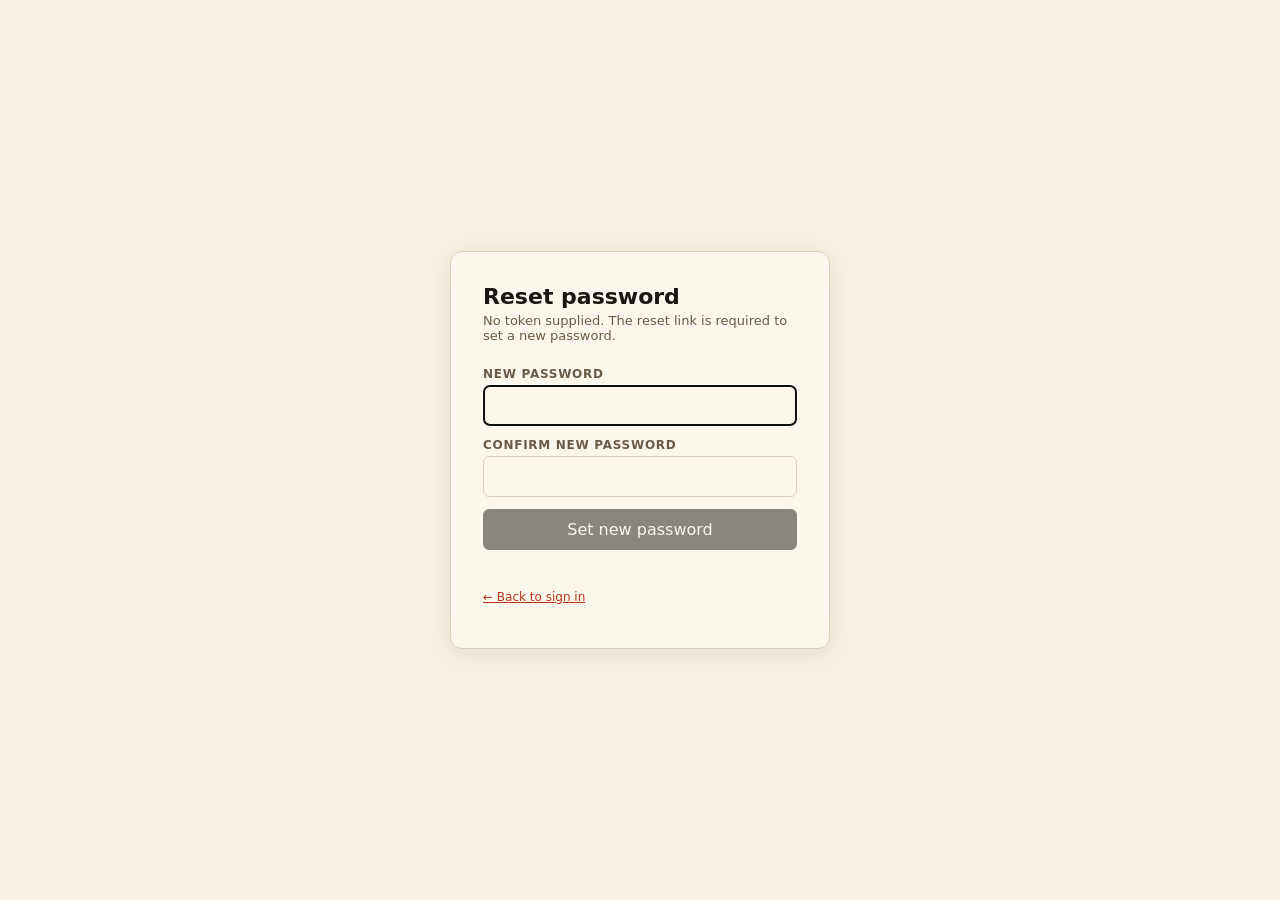
<file: cms/reset.html>
<!DOCTYPE html>
<html lang="en">
<head>
<meta charset="UTF-8" />
<meta name="viewport" content="width=device-width, initial-scale=1.0" />
<title>Reset password — Mino Bimaadiziwin CMS</title>
<base href="/cms/" />
<link rel="stylesheet" href="/cms/cms.css" />
</head>
<body>
<div class="login-wrap">
  <form class="login-card" id="resetForm">
    <h1>Reset password</h1>
    <p class="sub" id="info">Enter your new password.</p>
    <div class="form-row">
      <label>New password</label>
      <input type="password" id="pw" minlength="6" required autofocus />
    </div>
    <div class="form-row">
      <label>Confirm new password</label>
      <input type="password" id="pw2" minlength="6" required />
    </div>
    <button class="btn" id="submit" type="submit" style="width:100%;justify-content:center;">Set new password</button>
    <div class="err" id="err"></div>
    <p class="small muted" style="margin-top:16px;">
      <a href="/cms/">← Back to sign in</a>
    </p>
  </form>
</div>

<script>
const params = new URLSearchParams(location.search);
const token = params.get('token');
const info = document.getElementById('info');
const err = document.getElementById('err');
const submit = document.getElementById('submit');

if (!token) {
  info.textContent = 'No token supplied. The reset link is required to set a new password.';
  submit.disabled = true;
}

document.getElementById('resetForm').addEventListener('submit', async (e) => {
  e.preventDefault();
  err.textContent = '';
  const pw = document.getElementById('pw').value;
  const pw2 = document.getElementById('pw2').value;
  if (pw !== pw2) { err.textContent = 'Passwords do not match.'; return; }
  if (pw.length < 6) { err.textContent = 'Password must be at least 6 characters.'; return; }
  submit.disabled = true;
  submit.textContent = 'Saving…';
  try {
    const r = await fetch('/api/auth/reset', {
      method: 'POST',
      headers: { 'Content-Type': 'application/json' },
      body: JSON.stringify({ token, password: pw }),
    });
    const data = await r.json().catch(() => ({}));
    if (!r.ok) throw new Error(data.detail || r.statusText);
    info.textContent = 'Password updated. Redirecting to sign-in…';
    submit.style.display = 'none';
    setTimeout(() => { location.href = '/cms/'; }, 1400);
  } catch (e) {
    err.textContent = e.message || 'Reset failed.';
    submit.disabled = false;
    submit.textContent = 'Set new password';
  }
});
</script>
</body>
</html>
</file>
<file: cms/cms.css>
:root {
  --bg: #f6f0e0;
  --paper: #fbf7ec;
  --ink: #1a1612;
  --muted: #6b5b46;
  --border: #d9cfba;
  --accent: #b8351e;
  --accent-2: #d4a017;
  --good: #6b8d6b;
  --warn: #d4a017;
  --danger: #b8351e;
  --shadow: 0 4px 24px rgba(0, 0, 0, 0.08);
  --radius: 8px;
  --font-sans: 'Inter', system-ui, sans-serif;
  --font-mono: 'JetBrains Mono', ui-monospace, monospace;
}

* { box-sizing: border-box; }
html, body { margin: 0; padding: 0; background: var(--bg); color: var(--ink); font-family: var(--font-sans); }
a { color: var(--accent); }

/* Layout */
.cms-shell {
  display: grid; grid-template-columns: 260px 1fr; min-height: 100vh;
  transition: grid-template-columns 220ms ease;
}
.cms-shell.collapsed { grid-template-columns: 64px 1fr; }
.cms-sidebar {
  background: var(--paper);
  border-right: 1px solid var(--border);
  padding: 16px 12px 16px 12px;
  display: flex; flex-direction: column;
  gap: 2px;
  position: sticky; top: 0; height: 100vh; overflow: auto;
  transition: padding 220ms ease;
}
.cms-shell.collapsed .cms-sidebar { padding: 16px 8px; }
.sidebar-top { display: flex; align-items: flex-start; justify-content: space-between; margin-bottom: 16px; gap: 8px; }
.cms-sidebar .brand {
  font-weight: 700; font-size: 15px;
  letter-spacing: -0.01em; line-height: 1.2;
  display: flex; flex-direction: column;
}
.cms-sidebar .brand .brand-title { font-size: 14px; }
.cms-shell.collapsed .cms-sidebar .brand .brand-title { text-align: center; font-size: 18px; }
.cms-sidebar .brand small {
  display: block; color: var(--muted); font-weight: 500;
  font-size: 10px; text-transform: uppercase; letter-spacing: 0.1em;
  margin-bottom: 4px;
}
.collapse-btn {
  background: transparent; border: 1px solid var(--border); color: var(--muted);
  width: 28px; height: 28px; border-radius: 6px; cursor: pointer; padding: 0;
  font-size: 16px; line-height: 1; flex-shrink: 0;
}
.collapse-btn:hover { background: var(--ink); color: var(--paper); border-color: var(--ink); }

.nav-group { margin-bottom: 4px; }
.nav-group .group-head {
  width: 100%; display: flex; align-items: center; justify-content: space-between;
  background: transparent; border: none; color: var(--muted);
  padding: 8px 10px 4px; font: inherit; font-size: 10px;
  text-transform: uppercase; letter-spacing: 0.1em; font-weight: 600;
  cursor: pointer; border-radius: 4px;
}
.nav-group .group-head:hover { color: var(--ink); }
.nav-group .group-caret { font-size: 10px; opacity: 0.6; }
.nav-group.external { margin-top: 8px; border-top: 1px dashed var(--border); padding-top: 8px; }
.nav-group.external a { text-decoration: none; }

.cms-sidebar nav button {
  display: flex; align-items: center; gap: 10px;
  width: 100%; text-align: left;
  padding: 8px 12px;
  background: transparent; border: none; cursor: pointer;
  border-radius: 6px; color: var(--ink); font: inherit; font-weight: 500; font-size: 13px;
  transition: background 120ms ease;
}
.cms-sidebar nav button:hover { background: rgba(0,0,0,0.05); }
.cms-sidebar nav button.active { background: var(--ink); color: var(--paper); }
.cms-sidebar nav button .ico {
  font-family: var(--font-mono); width: 20px; text-align: center; flex-shrink: 0;
}
.cms-shell.collapsed .cms-sidebar nav button { justify-content: center; padding: 10px 0; }
.cms-shell.collapsed .cms-sidebar nav button .ico { width: auto; }

.cms-sidebar .spacer { flex: 1; }
.cms-sidebar .user-block {
  border-top: 1px solid var(--border);
  padding-top: 12px; margin-top: 12px;
  font-size: 13px;
}
.cms-sidebar .user-block .role { color: var(--muted); font-size: 11px; text-transform: uppercase; letter-spacing: 0.05em; }
.cms-sidebar .signout {
  margin-top: 8px; padding: 6px 10px; font-size: 12px;
  background: transparent; border: 1px solid var(--border); color: var(--muted);
  border-radius: 4px; cursor: pointer;
}
.cms-sidebar .signout:hover { background: var(--ink); color: var(--paper); border-color: var(--ink); }

.cms-main { padding: 32px 40px 80px; max-width: 1400px; }
.cms-main h1 { font-size: 28px; font-weight: 600; letter-spacing: -0.02em; margin: 0 0 8px; }
.cms-main h2 { font-size: 18px; font-weight: 600; margin: 24px 0 12px; }
.cms-main .subhead { color: var(--muted); margin: 0 0 24px; font-size: 14px; }

/* Cards / panels */
.card { background: var(--paper); border: 1px solid var(--border); border-radius: var(--radius); padding: 20px; box-shadow: var(--shadow); }
.card + .card { margin-top: 16px; }
.card h3 { margin: 0 0 12px; font-size: 14px; text-transform: uppercase; letter-spacing: 0.08em; color: var(--muted); font-weight: 600; }
.row { display: grid; gap: 16px; grid-template-columns: repeat(auto-fit, minmax(220px, 1fr)); }
.kpi { padding: 16px; }
.kpi .num { font-size: 32px; font-weight: 700; line-height: 1; }
.kpi .lbl { color: var(--muted); font-size: 12px; text-transform: uppercase; letter-spacing: 0.08em; margin-top: 6px; }
.kpi .sub { color: var(--muted); font-size: 11px; margin-top: 4px; }

/* Forms */
input[type=text], input[type=password], input[type=number], input[type=email], textarea, select {
  width: 100%; padding: 10px 12px; border: 1px solid var(--border);
  border-radius: 6px; background: var(--paper); color: var(--ink); font: inherit;
}
textarea { min-height: 100px; resize: vertical; }
label { display: block; font-size: 12px; text-transform: uppercase; letter-spacing: 0.06em; color: var(--muted); font-weight: 600; margin-bottom: 4px; }
.form-row { margin-bottom: 12px; }
.form-grid { display: grid; gap: 12px; grid-template-columns: repeat(auto-fit, minmax(220px, 1fr)); }

button.btn, .btn {
  display: inline-flex; align-items: center; gap: 8px;
  padding: 10px 16px; border-radius: 6px; border: 1px solid var(--ink);
  background: var(--ink); color: var(--paper); cursor: pointer; font: inherit; font-weight: 500;
}
button.btn:hover, .btn:hover { opacity: 0.9; }
button.btn.ghost, .btn.ghost { background: transparent; color: var(--ink); }
button.btn.danger, .btn.danger { background: var(--danger); border-color: var(--danger); color: white; }
button.btn:disabled { opacity: 0.5; cursor: not-allowed; }

.btn-link { background: transparent; border: none; color: var(--accent); cursor: pointer; padding: 0; font: inherit; }
.btn-link:hover { text-decoration: underline; }

/* Tables */
table.tbl { width: 100%; border-collapse: collapse; background: var(--paper); border-radius: var(--radius); overflow: hidden; }
table.tbl th, table.tbl td { text-align: left; padding: 10px 14px; border-bottom: 1px solid var(--border); font-size: 13px; vertical-align: top; }
table.tbl thead th { background: rgba(0,0,0,0.03); font-weight: 600; font-size: 11px; text-transform: uppercase; letter-spacing: 0.08em; color: var(--muted); }
table.tbl tbody tr:hover { background: rgba(0,0,0,0.02); }
table.tbl tbody tr.gap-high { background: rgba(184, 53, 30, 0.05); }

.tag { display: inline-block; padding: 2px 8px; font-size: 11px; border-radius: 12px; background: rgba(0,0,0,0.05); }
.tag.dir-East { background: rgba(212,160,23,0.18); color: #8a6500; }
.tag.dir-South { background: rgba(184,53,30,0.15); color: var(--accent); }
.tag.dir-West { background: rgba(26,22,18,0.12); color: #1a1612; }
.tag.dir-North { background: rgba(107,141,107,0.18); color: #3d5d3d; }
.tag.dir-Central { background: rgba(107,141,107,0.18); color: #3d5d3d; }

/* Login */
.login-wrap { min-height: 100vh; display: grid; place-items: center; background: var(--bg); padding: 24px; }
.login-card { background: var(--paper); border: 1px solid var(--border); border-radius: 12px; padding: 32px; max-width: 380px; width: 100%; box-shadow: var(--shadow); }
.login-card h1 { font-size: 22px; margin: 0 0 4px; }
.login-card .sub { color: var(--muted); font-size: 13px; margin: 0 0 24px; }
.login-card .err { color: var(--danger); font-size: 13px; margin-top: 8px; min-height: 1.2em; }

/* Toast */
.toast-wrap { position: fixed; bottom: 24px; right: 24px; display: flex; flex-direction: column; gap: 8px; z-index: 9999; }
.toast { background: var(--ink); color: var(--paper); padding: 10px 16px; border-radius: 6px; box-shadow: var(--shadow); font-size: 14px; max-width: 360px; }
.toast.error { background: var(--danger); }
.toast.success { background: var(--good); }

/* Charts container */
.chart-box { background: var(--paper); padding: 16px; border-radius: var(--radius); border: 1px solid var(--border); }
.chart-box h4 { margin: 0 0 12px; font-size: 13px; text-transform: uppercase; letter-spacing: 0.06em; color: var(--muted); font-weight: 600; }

/* Drop zone */
.dropzone {
  border: 2px dashed var(--border); border-radius: var(--radius);
  padding: 40px; text-align: center; background: var(--paper); cursor: pointer;
  transition: all 0.15s ease;
}
.dropzone.dragover { border-color: var(--accent); background: rgba(184,53,30,0.04); }
.dropzone .ico { font-size: 32px; margin-bottom: 8px; }
.dropzone p { margin: 4px 0; color: var(--muted); }

/* Edit panel */
.edit-panel { position: fixed; top: 0; right: 0; bottom: 0; width: min(540px, 100%); background: var(--paper); border-left: 1px solid var(--border); box-shadow: -8px 0 32px rgba(0,0,0,0.1); padding: 24px; overflow: auto; z-index: 100; }
.edit-panel .close { position: absolute; top: 16px; right: 16px; background: transparent; border: none; cursor: pointer; font-size: 20px; }

.muted { color: var(--muted); }
.mono { font-family: var(--font-mono); font-size: 12px; }
.small { font-size: 12px; }
.right { text-align: right; }
.spacer-y { height: 24px; }
.grid-2 { display: grid; gap: 16px; grid-template-columns: 1fr 1fr; }

/* ============================= Page builder ============================ */
.builder-grid {
  display: grid;
  grid-template-columns: minmax(320px, 1fr) minmax(420px, 1.4fr);
  gap: 20px;
  margin-top: 16px;
  min-height: calc(100vh - 240px);
}
.builder-tree {
  max-height: calc(100vh - 200px);
  overflow: auto;
  padding: 16px;
}
.builder-group + .builder-group { margin-top: 16px; }
.builder-group-title {
  font-size: 10px; text-transform: uppercase; letter-spacing: 0.12em;
  color: var(--muted); margin: 0 0 8px; font-weight: 700;
}
.builder-section {
  padding: 12px 14px;
  border: 1px solid var(--border);
  border-radius: 8px;
  margin-bottom: 8px;
  background: var(--paper);
  cursor: pointer;
  transition: border-color 120ms ease, transform 120ms ease;
}
.builder-section:hover { border-color: var(--ink); }
.builder-section.selected { border-color: var(--accent); box-shadow: 0 0 0 2px rgba(184,53,30,0.15); }
.builder-section .section-head { display: flex; align-items: center; justify-content: space-between; }
.builder-section .section-controls { display: flex; flex-direction: column; gap: 4px; }
.control-row {
  display: flex; align-items: center; gap: 8px;
  width: 100%; padding: 6px 10px;
  background: rgba(0,0,0,0.03); border: 1px solid var(--border);
  border-radius: 4px; cursor: pointer;
  font: inherit; font-size: 12px; color: var(--ink); text-align: left;
}
.control-row:hover { background: rgba(0,0,0,0.06); }
.control-label { flex: 1; }
.control-arrow { color: var(--muted); font-size: 14px; }

.badge { display: inline-block; padding: 1px 8px; font-size: 10px;
         border-radius: 12px; text-transform: lowercase; font-weight: 600; }
.badge.ok      { background: rgba(107,141,107,0.18); color: #3d5d3d; }
.badge.missing { background: rgba(212,160,23,0.22); color: #8a6500; }
.badge.hidden  { background: rgba(0,0,0,0.10); color: var(--muted); }

.builder-preview {
  border: 1px solid var(--border);
  border-radius: 8px;
  background: var(--paper);
  display: flex; flex-direction: column;
  overflow: hidden;
}
.preview-toolbar {
  padding: 8px 12px;
  border-bottom: 1px solid var(--border);
  display: flex; align-items: center; gap: 8px;
  background: rgba(0,0,0,0.03);
}
.preview-toolbar .spacer { flex: 1; }
.builder-preview iframe { flex: 1; border: 0; width: 100%; min-height: 700px; background: white; }

/* =============================== Drag handles =========================== */
.drag-handle {
  cursor: grab; user-select: none;
  display: inline-flex; align-items: center; justify-content: center;
  width: 22px; height: 22px;
  color: var(--muted);
}
.drag-handle:active { cursor: grabbing; }
.drag-over { background: rgba(184,53,30,0.06); }
.dragging  { opacity: 0.5; }

/* =============================== Bulk actions =========================== */
.bulk-bar {
  position: sticky; bottom: 16px;
  display: flex; gap: 8px; align-items: center;
  background: var(--ink); color: var(--paper);
  padding: 10px 16px; border-radius: 8px;
  box-shadow: var(--shadow);
  margin-top: 16px; z-index: 10;
}
.bulk-bar .count { font-weight: 600; }
.bulk-bar .btn.danger { background: var(--danger); color: white; border-color: var(--danger); }

@media (max-width: 900px) {
  .builder-grid { grid-template-columns: 1fr; }
}

/* ---- Builder toolbar enhancements ---- */
.preview-toolbar { gap: 12px; }
.toggle-group { display: inline-flex; gap: 0; border: 1px solid var(--border); border-radius: 6px; overflow: hidden; }
.toggle-group .tgl {
  background: transparent; border: none;
  padding: 4px 10px; font: inherit; font-size: 12px;
  color: var(--ink); cursor: pointer;
  border-left: 1px solid var(--border);
}
.toggle-group .tgl:first-child { border-left: none; }
.toggle-group .tgl:hover { background: rgba(0,0,0,0.06); }
.toggle-group .tgl.on { background: var(--ink); color: var(--paper); }

.preview-stage {
  flex: 1; overflow: auto;
  background: repeating-linear-gradient(45deg, rgba(0,0,0,0.02) 0 10px, transparent 10px 20px);
  padding: 16px;
}
.iframe-shell {
  height: 100%;
  min-height: 700px;
  background: white;
  border-radius: 8px;
  overflow: hidden;
  box-shadow: 0 8px 24px rgba(0,0,0,0.08);
  transition: width 220ms ease;
  display: flex; flex-direction: column;
}
.builder-preview iframe { flex: 1; }

/* ---- Floating Inspector ---- */
.inspector {
  position: fixed;
  bottom: 16px; right: 16px;
  width: 380px; max-width: calc(100vw - 32px);
  background: var(--paper);
  border: 1px solid var(--border);
  border-radius: 10px;
  box-shadow: 0 12px 36px rgba(0,0,0,0.18);
  padding: 14px 16px;
  z-index: 1000;
  animation: inspector-in 180ms ease;
}
@keyframes inspector-in {
  from { opacity: 0; transform: translateY(8px); }
  to   { opacity: 1; transform: translateY(0); }
}
.inspector-head { display: flex; align-items: center; gap: 4px; margin-bottom: 12px; }
.inspector .form-row { margin-bottom: 0; }
.inspector input[type=color] { vertical-align: middle; }
.inspector { width: 420px; max-height: calc(100vh - 32px); overflow: auto; }

.inspector-tabs { display: flex; gap: 0; border-bottom: 1px solid var(--border); margin-bottom: 12px; }
.inspector-tabs .tab {
  background: transparent; border: none; padding: 6px 12px;
  font: inherit; font-size: 12px; color: var(--muted); cursor: pointer;
  border-bottom: 2px solid transparent;
}
.inspector-tabs .tab.on { color: var(--ink); border-bottom-color: var(--accent); font-weight: 600; }
.inspector-tabs .tab:hover { color: var(--ink); }

.inspector-body { padding-top: 4px; }

.style-editor details {
  border-top: 1px solid var(--border);
  padding: 8px 0;
}
.style-editor details > summary {
  cursor: pointer; font-size: 11px; text-transform: uppercase;
  letter-spacing: 0.08em; color: var(--muted); font-weight: 700;
  padding: 4px 0; user-select: none;
}
.style-editor details > summary:hover { color: var(--ink); }
.style-grid {
  display: grid; grid-template-columns: 1fr 1fr;
  gap: 6px 8px; margin: 8px 0 4px;
}
.style-field {
  display: flex; align-items: center; gap: 8px;
  font-size: 11px; min-width: 0;
}
.style-label {
  text-transform: uppercase; letter-spacing: 0.06em;
  color: var(--muted); width: 48px; flex-shrink: 0;
  font-size: 10px; font-weight: 600;
}
.style-field input, .style-field select {
  font-size: 11px; padding: 4px 6px; min-width: 0;
}

.inspector-scope { margin-bottom: 12px; }
.scope-group {
  display: flex; align-items: center; gap: 2px;
  margin-bottom: 6px; flex-wrap: wrap;
}
.scope-lbl {
  font-size: 9px; text-transform: uppercase; letter-spacing: 0.08em;
  color: var(--muted); width: 42px; flex-shrink: 0; font-weight: 700;
}
.scope-group .tgl {
  background: transparent; border: 1px solid var(--border);
  padding: 3px 8px; font: inherit; font-size: 11px;
  color: var(--ink); cursor: pointer; border-radius: 4px;
}
.scope-group .tgl.on { background: var(--ink); color: var(--paper); border-color: var(--ink); }
.scope-group .tgl:hover { background: rgba(0,0,0,0.05); }
.scope-group .tgl.on:hover { background: var(--ink); }

.invis-warn {
  background: rgba(184, 53, 30, 0.10);
  border: 1px solid var(--danger);
  border-radius: 6px;
  padding: 8px 12px;
  margin-bottom: 12px;
  font-size: 12px;
  color: var(--danger);
  line-height: 1.45;
}
.btn.ghost.small { padding: 4px 10px; font-size: 11px; }
.btn.ghost.small:hover { background: rgba(0,0,0,0.05); }

/* Media library grid */
.media-grid {
  display: grid; grid-template-columns: repeat(auto-fill, minmax(180px, 1fr));
  gap: 14px;
}
.media-card {
  background: var(--paper); border: 1px solid var(--border);
  border-radius: 8px; overflow: hidden;
  transition: transform 120ms ease, box-shadow 120ms ease;
}
.media-card:hover { transform: translateY(-2px); box-shadow: var(--shadow); }
.media-thumb {
  width: 100%; aspect-ratio: 1; background: #f3eee2;
  display: flex; align-items: center; justify-content: center; overflow: hidden;
}
.media-thumb img { width: 100%; height: 100%; object-fit: cover; }
.media-meta { padding: 10px 12px; display: flex; flex-direction: column; gap: 2px; }
.media-meta strong { font-size: 12px; word-break: break-all; }
.media-actions {
  border-top: 1px solid var(--border);
  padding: 6px 12px; display: flex; gap: 12px; font-size: 12px;
}
tr.unread td { background: rgba(212,160,23,0.06); }

/* Story editor image preview + picker */
.story-img-preview {
  width: 100%; aspect-ratio: 16/9; border: 1px solid var(--border);
  border-radius: 8px; background-size: cover; background-position: center;
  background-color: #ece2cf;
  display: flex; align-items: center; justify-content: center; text-align: center;
}
.media-pick {
  background: var(--paper); border: 1px solid var(--border); border-radius: 8px;
  overflow: hidden; cursor: pointer; padding: 0; text-align: left;
  transition: transform 0.12s ease, box-shadow 0.12s ease;
}
.media-pick:hover { transform: translateY(-2px); box-shadow: var(--shadow); border-color: var(--accent); }
@media (max-width: 720px) {
  .cms-shell { grid-template-columns: 1fr; }
  .cms-sidebar { position: relative; height: auto; flex-direction: row; flex-wrap: wrap; }
  .grid-2 { grid-template-columns: 1fr; }
}

/* ===== AI Assistant ===== */
.ai-tabs { display: flex; gap: 8px; margin: 14px 0 18px; flex-wrap: wrap; }
.ai-tabs button {
  padding: 8px 16px; border: 1px solid var(--border); background: var(--paper);
  border-radius: 999px; cursor: pointer; font: 600 13px var(--sans, sans-serif);
  color: var(--ink, #1a1a1a);
}
.ai-tabs button.on { background: var(--ink, #15110d); color: #fff; border-color: var(--ink, #15110d); }
.ai-chat { display: flex; flex-direction: column; height: 60vh; min-height: 380px; }
.ai-stream { flex: 1; overflow-y: auto; padding: 6px 2px; display: flex; flex-direction: column; gap: 12px; }
.ai-msg { display: flex; }
.ai-msg.me { justify-content: flex-end; }
.ai-bubble {
  max-width: 80%; padding: 10px 14px; border-radius: 12px; line-height: 1.45;
  background: var(--paper-2, #f0ece3); border: 1px solid var(--border);
}
.ai-msg.me .ai-bubble { background: var(--ink, #15110d); color: #fff; border-color: var(--ink, #15110d); }
.ai-hit { padding: 7px 0; border-top: 1px dashed var(--border); }
.ai-hit:first-of-type { border-top: none; }
.ai-input { display: flex; gap: 8px; margin-top: 12px; }
.ai-input input { flex: 1; padding: 10px 12px; border: 1px solid var(--border); border-radius: 8px; }
.ai-results { width: 100%; border-collapse: collapse; font-size: 13px; }
.ai-results th, .ai-results td { text-align: left; padding: 8px 10px; border-bottom: 1px solid var(--border); vertical-align: top; }
.ai-results th { font: 600 11px var(--mono, monospace); letter-spacing: 0.06em; text-transform: uppercase; color: var(--muted, #777); }
.ai-tag {
  display: inline-block; background: #C7B3F0; color: #2a1f3d; font: 700 9px var(--mono, monospace);
  letter-spacing: 0.08em; padding: 2px 6px; border-radius: 4px; margin-right: 6px; vertical-align: middle;
}
.ai-progress { height: 10px; background: var(--paper-2, #eee); border-radius: 999px; overflow: hidden; margin-bottom: 6px; }
.ai-progress > div { height: 100%; background: #C7B3F0; transition: width 0.4s ease; }

/* ===== AI auto-fill preview table ===== */
.ai-prev-head { display: flex; align-items: center; justify-content: space-between; gap: 12px; margin: 20px 0 10px; flex-wrap: wrap; }
.ai-prev-tools { display: flex; align-items: center; gap: 14px; flex-wrap: wrap; }
.ai-prev-chip { display: inline-flex; align-items: center; gap: 6px; font: 600 12px var(--sans, sans-serif); color: var(--ink, #1a1a1a); }
.ai-dot { width: 11px; height: 11px; border-radius: 3px; background: #C7B3F0; display: inline-block; }
.ai-prev-wrap { border: 1px solid var(--border); border-radius: 10px; overflow: auto; max-height: 62vh; }
.ai-prev { border-collapse: separate; border-spacing: 0; width: 100%; font-size: 12.5px; }
.ai-prev th, .ai-prev td { padding: 9px 12px; border-bottom: 1px solid var(--border); text-align: left; vertical-align: top; white-space: nowrap; }
.ai-prev thead th { position: sticky; top: 0; z-index: 2; background: #1F2A37; color: #fff; font: 600 11px var(--mono, monospace); letter-spacing: 0.05em; text-transform: uppercase; }
.ai-prev td { max-width: 230px; overflow: hidden; text-overflow: ellipsis; }
.ai-prev tbody tr:hover td { background: rgba(0,0,0,0.025); }
.ai-prev .sticky-l { position: sticky; left: 0; z-index: 1; background: var(--paper, #fbf7ec); min-width: 180px; box-shadow: 1px 0 0 var(--border); }
.ai-prev thead .sticky-l { z-index: 3; background: #15202b; }
.ai-prev-dir { font: 10px var(--mono, monospace); color: var(--muted, #888); text-transform: uppercase; letter-spacing: 0.06em; margin-top: 2px; }
.ai-prev td.ai-cell { background: #ede5fb; box-shadow: inset 3px 0 0 #C7B3F0; }
.ai-prev td.blank { color: #bbb; }
.ai-mini { display: inline-block; background: #C7B3F0; color: #2a1f3d; font: 700 8px var(--mono, monospace); letter-spacing: 0.06em; padding: 1px 4px; border-radius: 3px; margin-right: 6px; vertical-align: middle; }
.ai-prev-pager { display: flex; align-items: center; justify-content: center; gap: 16px; margin-top: 12px; }
.ai-link { color: #5b3a9e; text-decoration: underline; font-weight: 600; word-break: break-all; }
.ai-link:hover { color: #3f2870; }
.ai-explain { font-size: 10.5px; color: #6a6a6a; margin-top: 3px; line-height: 1.3; white-space: normal; }
.ai-prev td.ai-cell { white-space: normal; }

/* Google Sheets sync block */
.gsheet-sync { border: 1px solid var(--line, #e2d8c4); border-left: 3px solid #3d6b40;
  border-radius: 10px; padding: 16px 18px; margin-top: 28px; background: rgba(61,107,64,.04); }
.gsheet-row { display: flex; gap: 10px; flex-wrap: wrap; align-items: center; margin-top: 6px; }
.gsheet-input { flex: 1; min-width: 220px; padding: 9px 12px; border-radius: 8px;
  border: 1px solid var(--line, #cdbf9f); font-size: 13px; background: #fff; }
.gsheet-row .btn { white-space: nowrap; }
</file>
